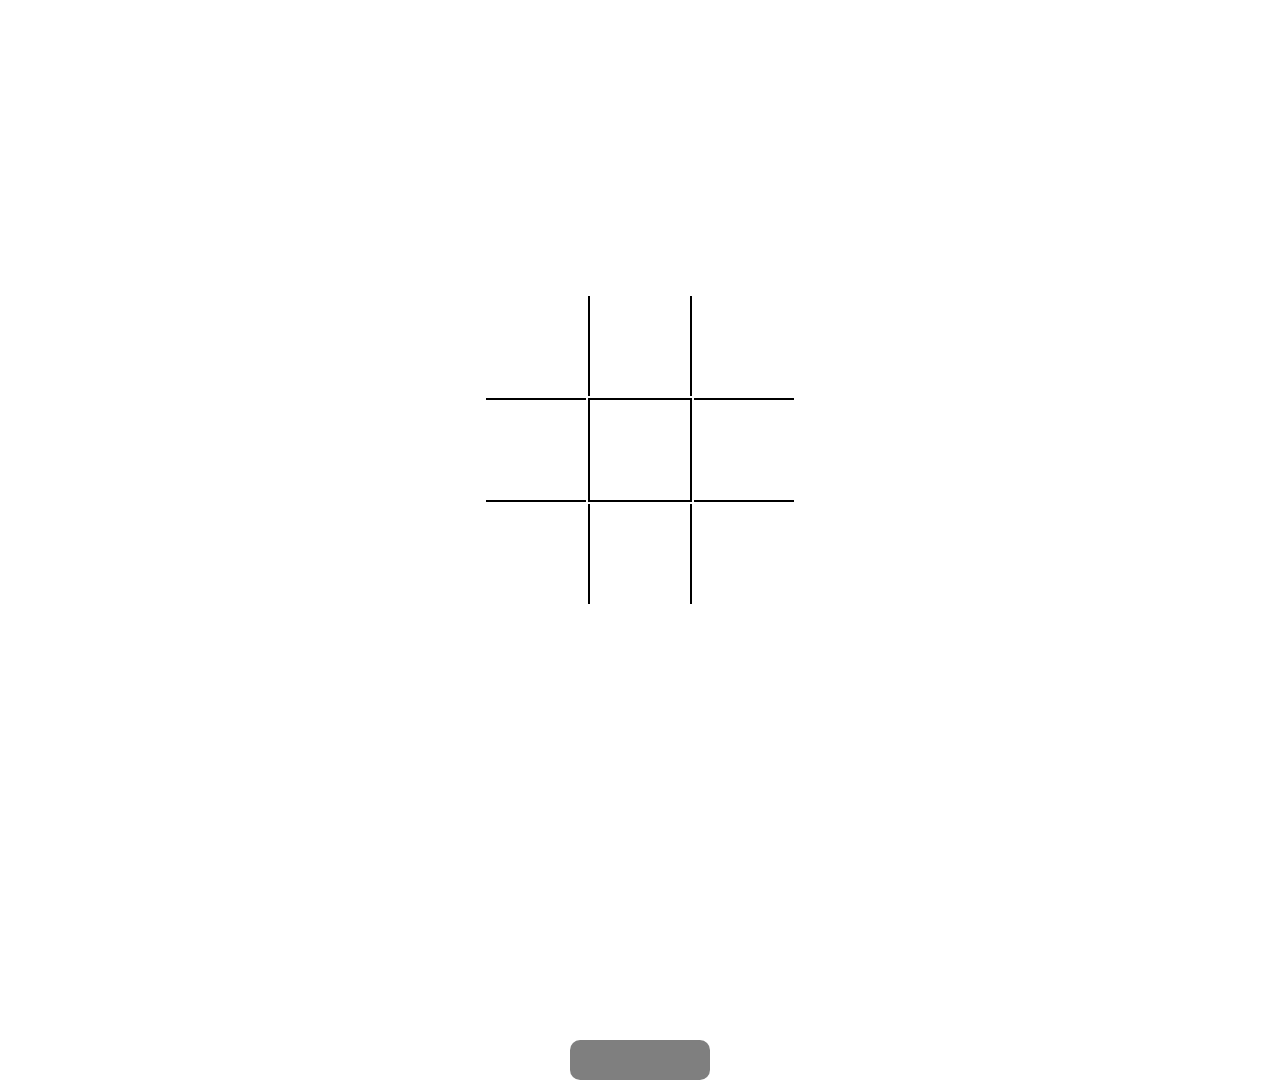
<file: index.html>
<!DOCTYPE html>
<html>
    <head>
        <title>TitanToe</title>
		<meta charset="utf-8"/>
		<meta name="viewport" content="user-scalable=no, initial-scale=1, maximum-scale=1, minimum-scale=1, width=device-width, height=device-height, target-densitydpi=device-dpi" />
		<meta name="author" content="shubhamrindhe" id="author"/>
        <style>
		body,*{
			background:none;
			margin:0;
			padding:0;
			overflow:hidden;
		}
		table{
			margin:0;
			/*
			width:300px;
			height:300px;
			border-collapse:collapse;
			*/
		}
		tr{
			margin:0;
			padding:0;
		}
		td{
			width:100px;
			height:100px;
			
			
			display:flex-box;
			justify-content:center;
			align-items:center;
			text-align:center;
			
			
			cursor:pointer;
		
		}
		td > svg{
			padding:0 0;
			margin:0 0 ;
			
			animation: zoom-in 0.1s linear;
		}
		td > svg:not (:root ) {
			width:100%;
			height: auto;
		}
		.grid{
			display:flex;
			justify-content:center;
			align-items:center;
			height:100vh;
		}
		.v{
			border-left:2px solid black;
			border-right:2px solid black;
		}
		.h{
			border-top:2px solid black;
			border-bottom:2px solid black;
		}
		.l{
			border-left:2px solid black;
		}
		.r{
			border-right:2px solid black;
		}
		.t{
			border-top:2px solid black;
		}
		.b{
			border-bottom:2px solid black;
		}
		
		
		.centroid{
			position:absolute;
			left:50%;
			top:50%;
			transform:translate(-50%,-50%);
		}
		.centroid2{
			position:relative;
			left:50%;
			top:50%;
			transform:translate(-50%,-50%);
		}
		
		#winning_move{
			width:300px;
			height:300px;
		}
		
		
		
		
		@media only screen and (max-width: 700px) {
			/*
			table{
				width:250px;
				height:250px;
			}
			*/
			td{
				width:80px;
				height:80px;
				
				min-width:80px;
				min-height:80px;
				
				display:flex-box;
				justify-content:center;
				align-items:center;
				text-align:center;
				
				cursor:pointer;
			}
			
			#winning_move{
				width:240px;
				height:240px;
			}
			
			td > svg{
				width:70px;
				height:70px;
				transform:scale(0.8,0.8);
				padding:0 0;
				margin:0 0;
			}
			
			
			td > svg:not (:root ) {
				width:100%;
				height: auto;
			}
			
			#endgame{
				width:250px;
				height:250px;
			}
		}
		
		@keyframes zoom-in{
			0%{
				opacity :0; 
				transform:scale(0,0);
				
			}
			100%{
				opacity :1;
				transform:scale(1,1);
				
			}
		}
		
		@keyframes activate{
			0%{
				position:absolute;
				bottom:-20%;
				left:50%;
				transform:translate(-50%,0);
				
				display:none;
			}
			100%{
				position:absolute;
				bottom:5%;
				left:50%;
				transform:translate(-50%,0);
				
			}
		}
		
		#endgame{
			position:absolute;
			/*
			top:-100%;
			left:50%;
			transform:translate(-50%,-50%);
			*/
			width:100px;
			height:auto;
			
			color:#fff;
			display:flex-box;
			justify-content:center;
			align-items:center;
			text-align:center;
			
			padding:20px;
			
			border-radius:10px;
			
			background:rgba(0,0,0,0.5);
		}
		
		#endgame.active{
			bottom:5%;
			left:50%;
			
			
			transform:translate(-50%,0);
			display:flex-box;
			
			animation: activate 0.3s linear;
			transition:0.3s;
		}
		#endgame.not-active{
			bottom:-20%;
			left:50%;
			
			
			transform:translate(-50%,0);
			
			animation: activate 0.3s reverse linear;
			transition:0.3s;
			
		}
		
		
		.pulse{
			animation: animate 0.5s linear infinite;
		}
			
		@keyframes animate{
			0%{
				box-shadow : 0 0 0 0 rgba(255,109,74,1);
			}
			40%{
				box-shadow : 0 0 0 50px rgba(255,109,74,.5);
			}
			80%{
				box-shadow : 0 0 0 50px rgba(255,109,74,.2);
			}
			100%{
				box-shadow : 0 0 0 0 rgba(255,109,74,0);
			}
		}
		
		
		
		
        </style>
    </head>
    <body>
	
		<!--div class="grid"-->
		<!--/div-->
		<table id="board" class="centroid" style="">
			<tr>
				<td id="0" class="" ></td>
				<td id="1" class="v"></td> 
				<td id="2" class="" ></td>
			</tr>
			<tr>
				<td id="3" class="h"  ></td>
				<td id="4" class="h v"></td>
				<td id="5" class="h"  ></td>
			</tr>
			<tr>
				<td id="6" class="" ></td>
				<td id="7" class="v"></td>
				<td id="8" class=""></td>
			</tr>
		</table>
		
		<svg id="winning_move" class="centroid" style="display:none;"></svg>
		<div id="endgame" class="not-active" style="" onclick="restart()"></div>
    </body>
	
	
	<script>
	
	var X = '<svg width="80" height="80" class="">\
			<line x1="20" y1="20" x2="60" y2="60" style="stroke:blue;stroke-width:5" stroke-linecap="round"/>\
			<line x1="20" y1="60" x2="60" y2="20" style="stroke:blue;stroke-width:5" stroke-linecap="round"/>\
			</svg>';
			
	var O = '<svg width="80" height="80" class="">\
			<circle cx="40" cy="40" r="25" stroke="red" fill="none" stroke-width="5" />\
			</svg>';
			
	var hooman = 'X';
	var computer = 'O';
	
	var winning_combos = [
		[0,1,2],
		[3,4,5],
		[6,7,8],
		
		[0,3,6],
		[1,4,7],
		[2,5,8],
		
		[0,4,8],
		[2,4,6]
	];
	
	var winning_combos_cords = [
		{x1:0.05,y1:1/6,x2:0.95,y2:1/6},
		{x1:0.05,y1:3/6,x2:0.95,y2:3/6},
		{x1:0.05,y1:5/6,x2:0.95,y2:5/6},
		
		{x1:1/6,y1:0.05,x2:1/6,y2:0.95},
		{x1:3/6,y1:0.05,x2:3/6,y2:0.95},
		{x1:5/6,y1:0.05,x2:5/6,y2:0.95},
		
		{x1:0.05,y1:0.05,x2:0.95,y2:0.95},
		{x1:0.95,y1:0.05,x2:0.05,y2:0.95}
	];
	
	var win_svg = [
		
		'<line x1="20" y1="50" x2="280" y2="50" style="stroke:blue;stroke-width:5" stroke-linecap="round"/>',
		'<line x1="20" y1="150" x2="280" y2="150" style="stroke:blue;stroke-width:5" stroke-linecap="round"/>',
		'<line x1="20" y1="250" x2="280" y2="250" style="stroke:blue;stroke-width:5" stroke-linecap="round"/>',

		'<line x1="50" y1="20" x2="50" y2="280" style="stroke:blue;stroke-width:5" stroke-linecap="round"/>',
		'<line x1="150" y1="20" x2="150" y2="280" style="stroke:blue;stroke-width:5" stroke-linecap="round"/>',
		'<line x1="250" y1="20" x2="250" y2="280" style="stroke:blue;stroke-width:5" stroke-linecap="round"/>',
	
		
		'<line x1="20" y1="20" x2="280" y2="280" style="stroke:blue;stroke-width:5" stroke-linecap="round"/>',
		'<line x1="280" y1="20" x2="20" y2="280" style="stroke:blue;stroke-width:5" stroke-linecap="round"/>'
	];
	
	
	
	function svg(i){
		var win = winning_combos_cords[i];
		var w = document.getElementById('winning_move').getBoundingClientRect().width;
	
		return '<line x1="'+(win.x1*w)+'" y1="'+(win.y1*w)+'" x2="'+(win.x2*w)+'" y2="'+(win.y2*w)+'" style="stroke:rgba(0,0,0,0.5);stroke-width:20" stroke-linecap="round"/>';
	}
	
	
	//var turn = true;
	
	var size = 9;
	var DOM_grid = Array(size);
	var grid = Array.from(Array(9).keys());
	var turn = true;
	
	window.onload = function(){
		init();
		addListeners();
	}
	
	function init(){
		for(var i=0;i<size;++i){
			DOM_grid[i] = document.getElementById(i);
		}
	}
	
	function reset(){
		for(var i=0;i<size;++i){
			DOM_grid[i].innerHTML = '';
		}
		grid = Array.from(Array(9).keys());
		
		turn = true;
	}
	
	function addListeners(){
		for(var i=0;i<size;++i){
			DOM_grid[i].setAttribute('onclick','handleTurn(event,this)');
			//DOM_grid[i].setAttribute('onclick','handleTurn(event,'+i+')');
		}
	}
	
	function destroy(){
		for(var i=0;i<size;++i){
			DOM_grid[i].setAttribute('onclick','handleTurn(event,this)');
		}
	}
	
	function handleTurn(e,DOM){
		if(turn && DOM.innerHTML==''){
			turn = false;
			var id =  DOM.id;
			mark(id,hooman);
			
			//DOM.innerHTML = turn?O:X;
			//grid[DOM.id] = hooman;
			
			var end = checkWin(grid,hooman);
			if(end == null){
				if(!checkTie()){
					var spot = bestSpot();
					console.log(spot);
					mark(spot,'O');
					
					end = checkWin(grid,computer);
					
					if(end == null){
					
					
					
					}else{
						endgame(end.player,end.index);
						turn = false;
					}
					
				}else{
					endgame('-',null);
				}
				turn = true;
			}else{
				endgame(end.player,end.index);
				turn = false;
			}
			
			
		}	
		
	}
	
	function mark(id,player){
		//if(typeof id != 'number')
			//id = parseInt(id);
		DOM_grid[id].innerHTML = (player=='O'?O:X);
		grid[id] = player;
	}
	
	function bestSpot(){
		return minimax(grid,computer).index;
		//return minimax(grid,true,{player : computer , rival : hooman}).index;
	}
	
	function emptyCells(list){
		return list.filter( s => typeof s == 'number' );
	}
	
	function checkTie(){
		if(emptyCells(grid).length==0)
			return true;
		else
			return false;
			
	}
	
	function checkWin(board,player){
		let plays = board.reduce( (a,e,i) => ( (e === player) ? a.concat(i) : a ) , [] );
			
		let gamewin = null;
		
		for(let [index,combo] of winning_combos.entries()){
			if( combo.every(elem=>plays.indexOf(elem)>-1) ){
				gamewin = {
					index : index,
					player : player
				};
				break;
			}	
		}
		return gamewin;
	}
	
	
	function minimax2(board,player,markers,alpha=-Infinity,beta=Infinity){
		var avail_spots = emptyCells(board);
		
		if(checkWin(board,hooman))
			return {score:-1};
		if(checkWin(board,computer))
			return {score:1};
		if(avail_spots.length==0)
			return {score:0};	
			
		var moves = [];

		for(var i=0;i<avail_spots.length;++i){
		
			var move = {};
			move.index = board[avail_spots[i]];
			board[avail_spots[i]] = ( player ? markers.player : markers.rival );
			if(player){
				var result = minimax(board,false,markers,alpha,beta);
				move.score = result.score;
				
				/*
				var best_val = Math.min()
				var best_val = Math.min(alpha)
				*/
				
			}else{
				var result = minimax(board,true,markers,alpha,beta);
				move.score = result.score;
			}
			board[avail_spots[i]] = move.index;
			moves.push(move);
			
			
		}
		var bestmove;
		
		if(player==computer){
			var bestscore = -Infinity;
			for(var i=0;i<moves.length;++i){
				if(moves[i].score > bestscore){
					bestscore = moves[i].score;
					bestmove = i;
				}
			}
		}else{
			var bestscore = Infinity;
			for(var i=0;i<moves.length;++i){
				if(moves[i].score < bestscore){
					bestscore = moves[i].score;
					bestmove = i;
				}
			}
		
		}
		return moves[bestmove];
	}
	

	
	function minimax(board,player,alpha=-Infinity,beta=Infinity){
		var avail_spots = emptyCells(board);
		
		if(checkWin(board,hooman))
			return {score:-1};
		if(checkWin(board,computer))
			return {score:1};
		if(avail_spots.length==0)
			return {score:0};	
			
		var moves = [];
		for(var i=0;i<avail_spots.length;++i){
		
			var move = {};
			move.index = board[avail_spots[i]];
			board[avail_spots[i]] = player;
			if(player==computer){
				var result = minimax(board,hooman,alpha,beta);
				move.score = result.score;
				
				/*
				var best_val = Math.min()
				var best_val = Math.min(alpha)
				*/
				
			}else{
				var result = minimax(board,computer,alpha,beta);
				move.score = result.score;
			}
			board[avail_spots[i]] = move.index;
			moves.push(move);
			
			
		}
		var bestmove;
		
		if(player==computer){
			var bestscore = -Infinity;
			for(var i=0;i<moves.length;++i){
				if(moves[i].score > bestscore){
					bestscore = moves[i].score;
					bestmove = i;
				}
			}
		}else{
			var bestscore = Infinity;
			for(var i=0;i<moves.length;++i){
				if(moves[i].score < bestscore){
					bestscore = moves[i].score;
					bestmove = i;
				}
			}
		
		}
		return moves[bestmove];
	}
	



	
	
	function endgame(player,combo){
		
		if(player == computer){
			//alert("You Lost!");
			document.getElementById('endgame').innerHTML = 'You Lost!';
		}else if(player == hooman){
			//alert("You Won!");
			document.getElementById('endgame').innerHTML = 'You Won!';
		}else{
			//alert("It's A Draw!");
			document.getElementById('endgame').innerHTML = 'Its a Draw!';
		}
		
		
		
		document.getElementById('endgame').className = 'active';
		
		var rect = document.getElementById('board').getBoundingClientRect();
		
		//console.log(rect);
		if(combo!=null){
			for(var i=0;i<winning_combos[combo].length;++i){
				//DOM_grid[winning_combos[combo][i]].style.background = 'red';
				//DOM_grid[winning_combos[combo][i]].style.background = 'linear-gradient(0deg,#6dd1ff,#20b7ff)';
				//DOM_grid[winning_combos[combo][i]].style.boxShadow = 'inset 0 0 5px #fff';
				//DOM_grid[winning_combos[combo][i]].className = 'pulse';
				//DOM_grid[winning_combos[combo][i]].style.boxShadow='0 0 0 2px #353535, 0 0 0 2px #3e3e3e, inset 0 0 2px rgba(0,0,0,1),0 2px 2px rgba(0,0,0,.5),inset 0 0 2px rgba(0,0,0,.2)';
			}
			
			/*
			document.getElementById('winning_move').width = rect.width;
			document.getElementById('winning_move').height = rect.height;
			
			document.getElementById('winning_move').top = rect.top;
			document.getElementById('winning_move').left = rect.left;
			*/
			
			//document.getElementById('winning_move').innerHTML = svg(combo);
			
			
			document.getElementById('winning_move').style.display = 'block';
			document.getElementById('winning_move').innerHTML = svg(combo);
			
			
		}	
	}
	
	function restart(){
		//alert("restart");
		document.getElementById('endgame').className = 'not-active';
		document.getElementById('winning_move').style.display = 'none';
		document.getElementById('winning_move').innerHTML = '';
		reset();
	}

	</script>
</html>
</file>
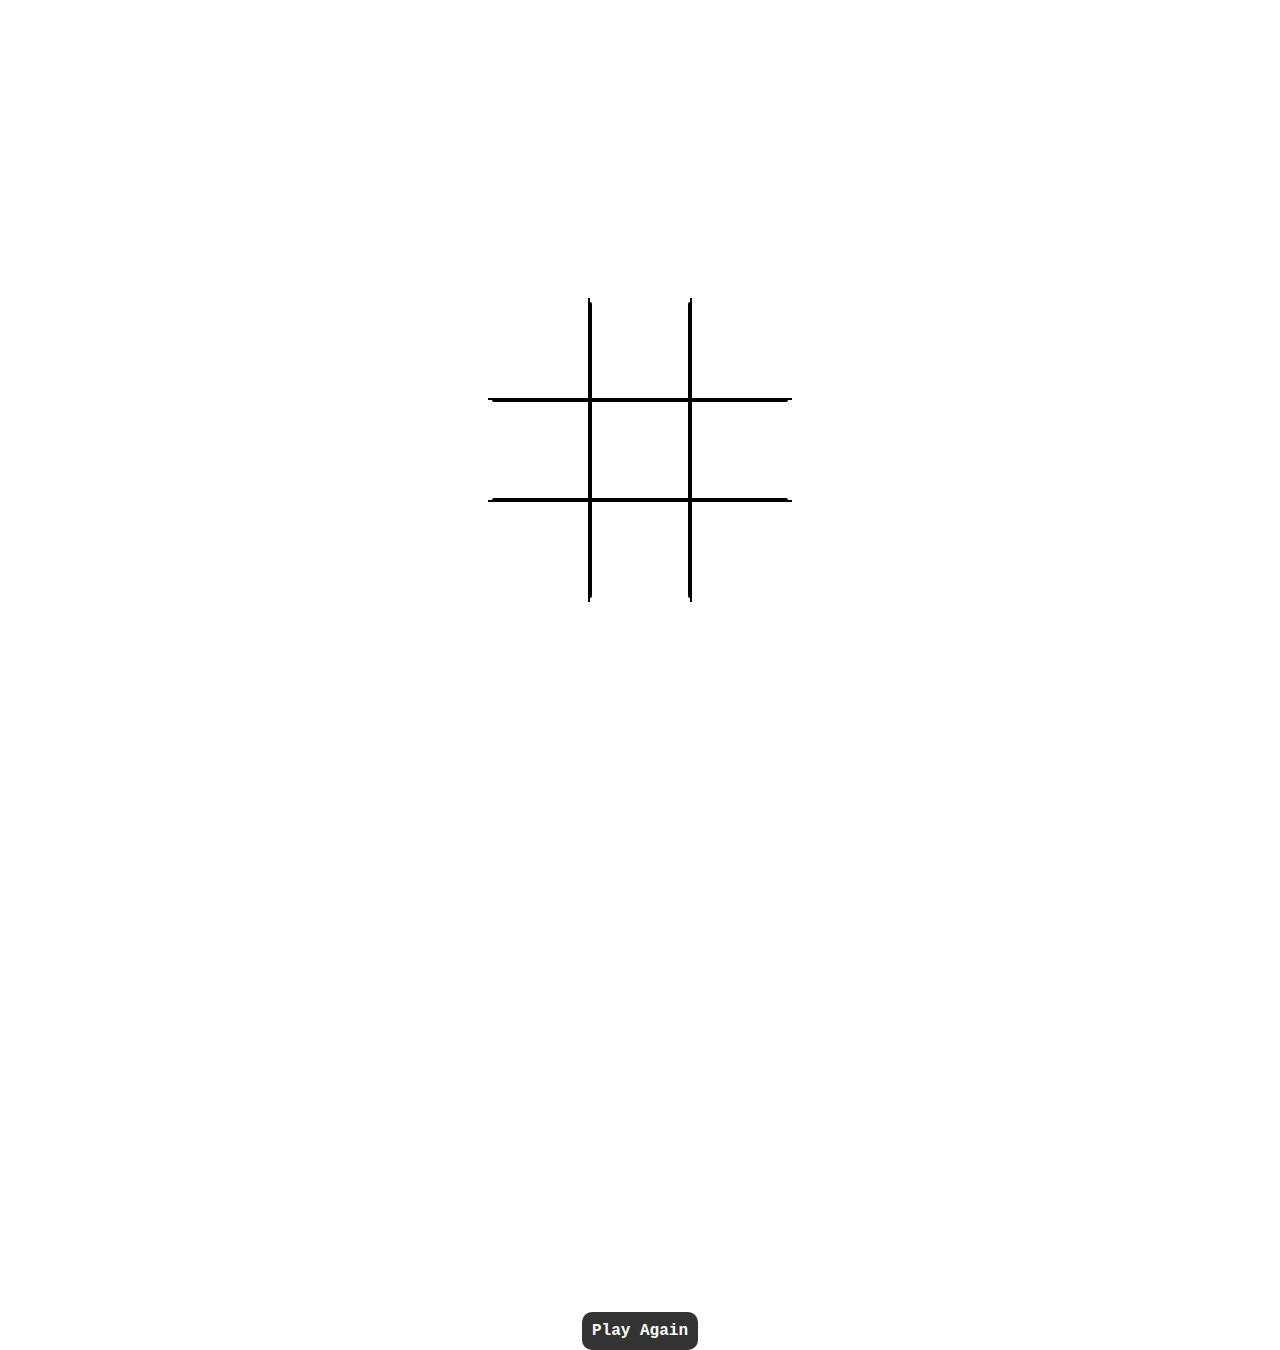
<file: index_table.html>
<!DOCTYPE html>
<html>
<head>
	<title>TitanToe</title>
	<meta charset="utf-8"/>
	<meta name="viewport" content="user-scalable=no, initial-scale=1, maximum-scale=1, minimum-scale=1, width=device-width, height=device-height, target-densitydpi=device-dpi" />
	<meta name="author" content="shubhamrindhe" id="author"/>
	<link rel="stylesheet" href="./stylesheets/HUD.css" type="text/css" />
	<script src="./scripts/minmax.js"></script>
	<style>
	</style>
</head>
<body>
	<span id="result" class="not-active" style=""></span>
	
	<svg id="XO" class="centroid"></svg>
	<table id="board" class="centroid" style="">
		<tr>
			<td id="0" class="cell"></td>
			<td id="1" class="cell v"></td> 
			<td id="2" class="cell"></td>
		</tr>
		<tr>
			<td id="3" class="cell h"></td>
			<td id="4" class="cell h v"></td>
			<td id="5" class="cell h"></td>
		</tr>
		<tr>
			<td id="6" class="cell"></td>
			<td id="7" class="cell v"></td>
			<td id="8" class="cell"></td>
		</tr>
	</table>
	<svg id="winning_move" class="centroid" style="display:none;"></svg>
	
	<span id="start_btn" class="not-active" style="" onclick="restart()">Play Again</span>
</body>
<script src="./scripts/index.js"></script>
</html>
</file>
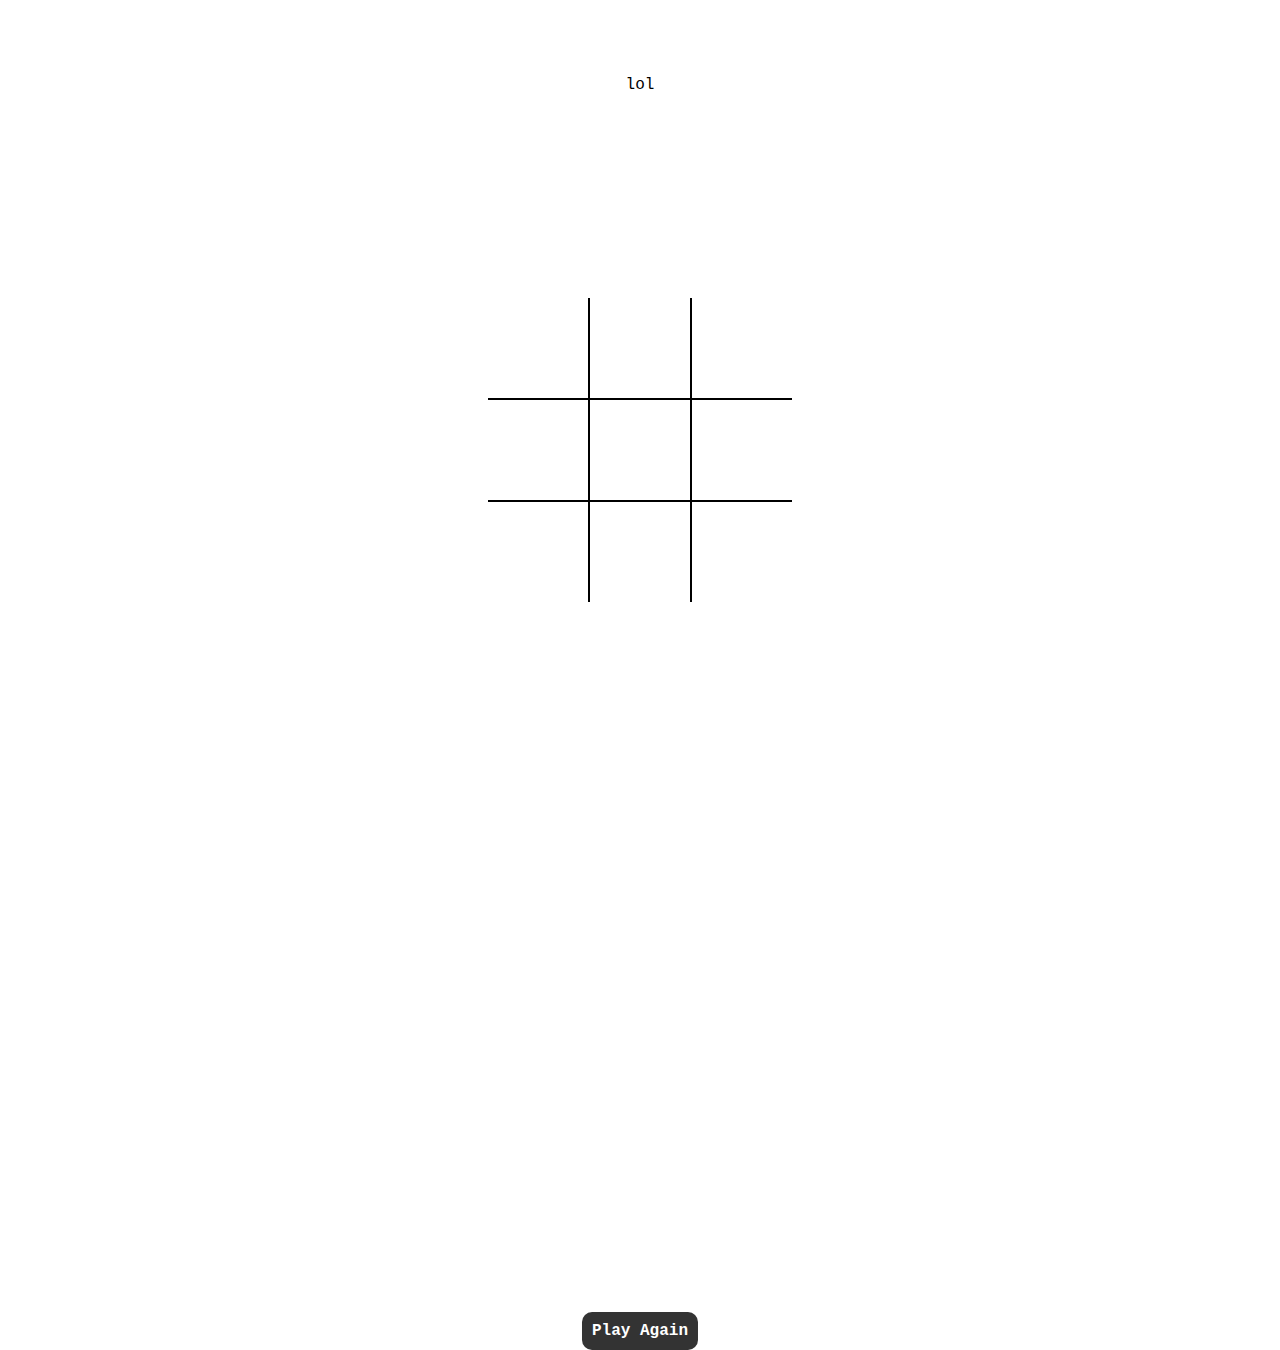
<file: TitanToe_.html>
<!DOCTYPE html>
<html>
<head>
	<title>TitanToe</title>
	<meta charset="utf-8"/>
	<meta name="viewport" content="user-scalable=no, initial-scale=1, maximum-scale=1, minimum-scale=1, width=device-width, height=device-height, target-densitydpi=device-dpi" />
	<meta name="author" content="shubhamrindhe" id="author"/>
	<!--script src="./scripts/TicTacToe.js"></script-->
	<script src="./scripts/minmax.js"></script>
	<style>
	body,*{
		background:none;
		margin:0;
		padding:0;
		overflow:hidden;
		font-family:Courier New;
	}
	table{
		margin:0;
		/*
		width:300px;
		height:300px;
		*/
		border-collapse:collapse;	
	}
	tr{
		margin:0;
		padding:0;
	}
	td{
		width:100px;
		height:100px;
		display:flex-box;
		justify-content:center;
		align-items:center;
		text-align:center;
		cursor:pointer;
	}
		
	/*
	td:hover{
		-moz-box-shadow:    inset 0 0 10px #000000;
		-webkit-box-shadow: inset 0 0 10px #000000;
		box-shadow:         inset 0 0 10px #000000;
	}
	*/
	td > svg{
		padding:auto;
		margin:auto ;
		/*
		position:relative;
		left:50%;
		top:50%;
		margin-right:-50%;
		transform:translate(-50%,-50%);
		*/
		animation: zoom-in 0.1s linear;
	}
	td > svg:not (:root ) {
		width:100%;
		height: auto;
	}
	.grid{
		display:flex;
		justify-content:center;
		align-items:center;
		height:100vh;
	}
	.v{
		border-left:2px solid black;
		border-right:2px solid black;
	}
	.h{
		border-top:2px solid black;
		border-bottom:2px solid black;
	}
	.l{
		border-left:2px solid black;
	}
	.r{
		border-right:2px solid black;
	}
	.t{
		border-top:2px solid black;
	}
	.b{
		border-bottom:2px solid black;
	}
	.centroid{
		position:absolute;
		left:50%;
		top:50%;
		transform:translate(-50%,-50%);
	}
	.centroid2{
		position:relative;
		left:50%;
		top:50%;
		transform:translate(-50%,-50%);
	}
	#titan{
		width:80px;
		height:80px;
		z-index:-10;
	}
	#winning_move,#XO{
		width:300px;
		height:300px;
	}
	@media only screen and (max-width: 700px) {
		#XO,#winning_move{
			width:240px;
			height:240px;
		}
		/*
		table{
			width:250px;
			height:250px;
		}
		*/
		td{
			width:80px;
			height:80px;
			height:80px;
	
			min-width:80px;
			min-height:80px;
			/*
			display:flex-box;
			justify-content:center;
			align-items:center;
			text-align:center;
			*/
			position:relative;
		
			cursor:pointer;
		}
		#titan{
			width:80px;
			height:80px;
		}
		td > svg{
			width:70px;
			height:70px;
			transform:scale(0.8,0.8);
			padding:0 0;
			margin:0 0;
			/*
			position:absolute;
			left:50%;
			top:50%;
			margin-right:-50%;
			transform:translate(-50%,-50%);
			*/
		}	
		td > svg:not (:root ) {
			width:100%;
			height: auto;
		}
	}
	@keyframes zoom-in{
		0%{
			opacity :0; 
			transform:scale(0,0);
		}
		100%{
			opacity :1;
			transform:scale(1,1);
		}
	}
	#start_btn{
		position:absolute;

		width:auto;
		height:auto;
	
		color:#fff;
		display:flex-box;
		justify-content:center;
		align-items:center;
		text-align:center;

		font-weight:900;

		padding:10px;

		border-radius:10px;
		font-size:medium;
		background:rgba(0,0,0,0.8);
	}
	#start_btn.active{
		bottom:5%;
		left:50%;
		transform:translate(-50%,0);
		display:flex-box;

		transition:0.3s;
	}
	#start_btn.not-active{
		bottom:-50%;
		left:50%;
		transform:translate(-50%,0);

		transition:0.3s;

	}
	#result{
		position:absolute;
	
		width:auto;
		height:auto;
		
		color:#fff;
		display:flex-box;
		justify-content:center;
		align-items:center;
		text-align:center;

		padding:10px;
			
		font-size:medium;
		font-weight:900;
		border-radius:10px;
			
		background:rgba(0,0,0,0.8);
	}
	#result.active{
		top:5%;
		left:50%;
		transform:translate(-50%,0);
		display:flex-box;
		transition:0.3s;
	}
	#result.not-active{
		top:-10%;
		left:50%;
		transform:translate(-50%,0);
		transition:0.3s;
	}
	.pulse{
		animation: animate 0.5s linear infinite;
	}
	@keyframes animate{
		0%{
			box-shadow : 0 0 0 0 rgba(255,109,74,1);
		}
		40%{
			box-shadow : 0 0 0 50px rgba(255,109,74,.5);
		}
		80%{
			box-shadow : 0 0 0 50px rgba(255,109,74,.2);
		}
		100%{
			box-shadow : 0 0 0 0 rgba(255,109,74,0);
		}
	}	
	#titan {
		position:absolute;
		top:5%;
		left:50%;
		/*width:20px;
		height:20px;*/
		display:flex-box;
		transform:translate(-50%,0);
		/*border:2px solid red;*/
		overflow:visible;
	}	
	#titan #thought {
		visibility: hidden;
		overflow:visible;
		opacity:0;
		background-color: rgba(0,0,0,0.9);
		color: #fff;
		min-width:100%;
		text-align: center;
		padding: 10px 10px;
		font-size:small;
		display:inline-block;
		/*top: calc(100% + 5px);*/
		left:calc(100% + 5px);
		/*right:-10px;*/
		/*width:300%;*/
		width:auto;
		transition:0.1s ease-in-out;
		position: absolute;
		z-index: 10;
		border-radius:9px;
	}
	#titan #thought:after {
		content: "";
		position: absolute;
		top: 0%;
		left:0;
		margin-left: -5px;
		border-width: 6px;
		border-style: solid;
		border-color: rgba(0,0,0,0.9) transparent transparent transparent;
		transition:0.1s ease-in-out;
	}
	#titan:hover #thought {
		visibility: visible;
		opacity:0.9;
		transition:0.1s ease-in-out;
	}
	#titan.thinking #thought {
		visibility: visible;
		opacity:0.9;
		transition:0.1s ease-in-out;
	}
	</style>
</head>
<body>
	<span id="result" class="not-active" style=""></span>
	<span id="titan" class="tooltip">
		<div class="tooltiptext" id="thought" >There are no strings on me!</div>
		<span class="centroid" id="expressions">lol</span>
	</span>
	
	<svg id="XO" class="centroid"></svg>
	<table id="board" class="centroid" style="">
		<tr>
			<td id="0" class=""></td>
			<td id="1" class="v"></td> 
			<td id="2" class=""></td>
		</tr>
		<tr>
			<td id="3" class="h"></td>
			<td id="4" class="h v"></td>
			<td id="5" class="h"></td>
		</tr>
		<tr>
			<td id="6" class=""></td>
			<td id="7" class="v"></td>
			<td id="8" class=""></td>
		</tr>
	</table>
	<svg id="winning_move" class="centroid" style="display:none;"></svg>
	
	<span id="start_btn" class="not-active" style="" onclick="restart()">Play Again</span>
</body>
	
	
<script>
var stroke_width = 5;
var X = '<svg width="80" height="80" class="">\
		<line x1="20" y1="20" x2="60" y2="60" style="stroke:blue;stroke-width:5" stroke-linecap="round"/>\
		<line x1="20" y1="60" x2="60" y2="20" style="stroke:blue;stroke-width:5" stroke-linecap="round"/>\
		</svg>';	
var O = '<svg width="80" height="80" class="">\
		<circle cx="40" cy="40" r="25" stroke="red" fill="none" stroke-width="5" />\
		</svg>';
	
var hooman = 'X';
var puter = 'O';
	
var size = 9;
var Tic_Tac_Toe;
var grid;
var turn;
var winning_combos_cords = [
	{x1:0.05,y1:1/6,x2:0.95,y2:1/6},
	{x1:0.05,y1:3/6,x2:0.95,y2:3/6},
	{x1:0.05,y1:5/6,x2:0.95,y2:5/6},

	{x1:1/6,y1:0.05,x2:1/6,y2:0.95},
	{x1:3/6,y1:0.05,x2:3/6,y2:0.95},
	{x1:5/6,y1:0.05,x2:5/6,y2:0.95},

	{x1:0.05,y1:0.05,x2:0.95,y2:0.95},
	{x1:0.95,y1:0.05,x2:0.05,y2:0.95}
];
var grid_center_cords = [
	{x:1/6,y:1/6},
	{x:3/6,y:1/6},
	{x:5/6,y:1/6},

	{x:1/6,y:3/6},
	{x:3/6,y:3/6},
	{x:5/6,y:3/6},
	
	{x:1/6,y:5/6},
	{x:3/6,y:5/6},
	{x:5/6,y:5/6}
];
	
	
function create_svg(i){
	var win = winning_combos_cords[i];
	var w = document.getElementById('winning_move').getBoundingClientRect().width;

	return '<line x1="'+(win.x1*w)+'" y1="'+(win.y1*w)+'" x2="'+(win.x2*w)+'" y2="'+(win.y2*w)+'" style="stroke:rgba(0,0,0,0.8);stroke-width:20" stroke-linecap="round"/>';
}

function create_o(i){
	var c = grid_center_cords[i];
	var w = document.getElementById('XO').getBoundingClientRect().width;
	return '<circle cx="'+c.x*w+'" cy="'+c.y*w+'" r="'+w/(1.5*size)+'" stroke="red" fill="none" stroke-width="'+stroke_width+'" />'
}
function create_x(i){
	var c = grid_center_cords[i];
	var w = document.getElementById('XO').getBoundingClientRect().width;
	var s = w/(2*size);
	return '\
		<line x1="'+(c.x*w-s)+'" y1="'+(c.y*w-s)+'" x2="'+(c.x*w+s)+'" y2="'+(c.y*w+s)+'" style="stroke:blue;stroke-width:'+stroke_width+'" stroke-linecap="round"/>\
		<line x1="'+(c.x*w-s)+'" y1="'+(c.y*w+s)+'" x2="'+(c.x*w+s)+'" y2="'+(c.y*w-s)+'" style="stroke:blue;stroke-width:'+stroke_width+'" stroke-linecap="round"/>\
	';
}	
	
	
window.onload = function(){
	init();
	addListeners();
}
	
function init(){
	Tic_Tac_Toe = Array(size);
	grid = Array.from(Array(9).keys());
	turn = true;
	for(var i=0;i<size;++i){
		Tic_Tac_Toe[i] = document.getElementById(i);
	}
}
	
function reset(){
	for(var i=0;i<size;++i){
		Tic_Tac_Toe[i].innerHTML = '';
	}
	grid = Array.from(Array(9).keys());
	turn = true;
}

function addListeners(){
	for(var i=0;i<size;++i){
		Tic_Tac_Toe[i].setAttribute('onclick','handleTurn(event,this)');
		//Tic_Tac_Toe[i].setAttribute('onclick','handleTurn(event,'+i+')');
	}
}
	
function destroy(){
	for(var i=0;i<size;++i){
		Tic_Tac_Toe[i].setAttribute('onclick','handleTurn(event,this)');
	}
}
	
function handleTurn(e,DOM){
	var id =  DOM.id;
	if(turn && (typeof grid[id] != 'string') /*DOM.innerHTML==''*/){
		turn = false;
		
		mark(id,hooman);
			
		var end = check_win(grid,hooman);
		if(end == null){
			if(!check_tie(grid)){
				var spot = best_spot();
				mark(spot,'O');			
				end = check_win(grid,puter);
				if(end == null){

				}else{
					endgame(end.player,end.index);
					turn = false;
				}
			}else{
				endgame('-',null);
			}
			turn = true;
		}else{
			endgame(end.player,end.index);
			turn = false;
		}	
	}			
}

function mark(cell_id,player){
	//Tic_Tac_Toe[cell_id].innerHTML = (player=='O'?O:X);
	if(player=='X')
		document.getElementById('XO').innerHTML += create_x(cell_id);
	else
		document.getElementById('XO').innerHTML += create_o(cell_id);
	
	grid[cell_id] = player;
}

function best_spot(){
	return minmax_random(grid,puter,{protagonist : puter , rival : hooman},0.3).index;
	//return minmax(grid,puter).index;
}
		
function endgame(player,combo){
	if(player == puter){
		document.getElementById('result').innerHTML = 'You Lost!';	
		document.getElementById('thought').innerHTML = 'You Lost!';	
	}else if(player == hooman){
		document.getElementById('result').innerHTML = 'You Won!';
		document.getElementById('thought').innerHTML = 'You Won!';
	}else{
		document.getElementById('result').innerHTML = 'Its a Tie!';
		document.getElementById('thought').innerHTML = 'Its a Tie!';
	}	
		
	document.getElementById('titan').className = 'thinking';
	
	//document.getElementById('result').className = 'active';
	document.getElementById('start_btn').className = 'active';
		
	if(combo!=null){
		for(var i=0;i<TicTacToe_winning_combinations[combo].length;++i){
		
		}
		document.getElementById('winning_move').style.display = 'block';
		document.getElementById('winning_move').innerHTML = create_svg(combo);		
	}	
}

function restart(){
	document.getElementById('titan').className = '';
	
	document.getElementById('result').className = 'not-active';
	document.getElementById('start_btn').className = 'not-active';
	document.getElementById('winning_move').style.display = 'none';
	document.getElementById('winning_move').innerHTML = '';
	document.getElementById('thought').innerHTML = '';
	document.getElementById('XO').innerHTML = '';
	reset();
}
</script>
</html>
</file>
<file: stylesheets/HUD.css>
body,*{
	background:none;
	margin:0;
	padding:0;
	overflow:hidden;
	font-family:Courier New;
}
body{
	height:100vh;
}
table{
	margin:0;
	/*
	width:300px;
	height:300px;
	*/
	border-collapse:collapse;	
}
tr{
	margin:0;
	padding:0;
}
td{
	width:100px;
	height:100px;
	display:flex-box;
	justify-content:center;
	align-items:center;
	text-align:center;
	cursor:pointer;
}		
/*
td:hover{
	-moz-box-shadow:    inset 0 0 10px #000000;
	-webkit-box-shadow: inset 0 0 10px #000000;
	box-shadow:         inset 0 0 10px #000000;
}
*/
td > svg{
	padding:auto;
	margin:auto ;
	/*
	position:relative;
	left:50%;
	top:50%;
	margin-right:-50%;
	transform:translate(-50%,-50%);
	*/
	animation: zoom-in 0.1s linear;
}
td > svg:not (:root ) {
	width:100%;
	height: auto;
}
.grid{
	display:flex;
	justify-content:center;
	align-items:center;
	height:100vh;
}
.v{
	border-left:2px solid black;
	border-right:2px solid black;
}
.h{
	border-top:2px solid black;
	border-bottom:2px solid black;
}
.l{
	border-left:2px solid black;
}
.r{
	border-right:2px solid black;
}
.t{
	border-top:2px solid black;
}
.b{
	border-bottom:2px solid black;
}
.centroid{
	position:absolute;
	left:50%;
	top:50%;
	transform:translate(-50%,-50%);	
}
.centroid2{
	position:relative;
	left:50%;
	top:50%;
	transform:translate(-50%,-50%);
}
#winning_move,#XO{
	width:300px;
	height:300px;
}
@media only screen and (max-width: 700px) {
	#XO,#winning_move{
		width:240px;
		height:240px;
	}
	/*
	table{
		width:250px;
		height:250px;
	}
	*/
	td{
		width:80px;
		height:80px;
		height:80px;
		min-width:80px;
		min-height:80px;
		/*
		display:flex-box;
		justify-content:center;
		align-items:center;
		text-align:center;
		*/
		position:relative;
		cursor:pointer;
	}
	td > svg{
		width:70px;
		height:70px;
		transform:scale(0.8,0.8);
		padding:0 0;
		margin:0 0;
		/*
		position:absolute;
		left:50%;
		top:50%;
		margin-right:-50%;
		transform:translate(-50%,-50%);
		*/
	}	
	td > svg:not (:root ) {
		width:100%;
		height: auto;
	}
}
@keyframes zoom-in{
	0%{
		opacity :0; 
		transform:scale(0,0);
	}
	100%{
		opacity :1;
		transform:scale(1,1);
	}
}
#start_btn{
	position:absolute;

	width:auto;
	height:auto;
	
	color:#fff;
	display:flex-box;
	justify-content:center;
	align-items:center;
	text-align:center;

	font-weight:900;

	padding:10px;

	border-radius:10px;
	font-size:medium;
	background:rgba(0,0,0,0.8);
}
#start_btn.active{
	bottom:5%;
	left:50%;
	transform:translate(-50%,0);
	display:flex-box;

	transition:0.3s;
}
#start_btn.not-active{
	bottom:-50%;
	left:50%;
	transform:translate(-50%,0);

	transition:0.3s;

}
#result{
	position:absolute;

	width:auto;
	height:auto;
		
	color:#fff;
	display:flex-box;
	justify-content:center;
	align-items:center;
	text-align:center;

	padding:10px;
			
	font-size:medium;
	font-weight:900;
	border-radius:10px;
			
	background:rgba(0,0,0,0.8);
}
#result.active{
	top:5%;
	left:50%;
	transform:translate(-50%,0);
	display:flex-box;
	transition:0.3s;
}
#result.not-active{
	top:-10%;
	left:50%;
	transform:translate(-50%,0);
	transition:0.3s;
}
.pulse{
	animation: animate 0.5s linear infinite;
}
@keyframes animate{
	0%{
		box-shadow : 0 0 0 0 rgba(255,109,74,1);
	}
	40%{
		box-shadow : 0 0 0 50px rgba(255,109,74,.5);
	}
	80%{
		box-shadow : 0 0 0 50px rgba(255,109,74,.2);
	}
	100%{
		box-shadow : 0 0 0 0 rgba(255,109,74,0);
	}
}
</file>
